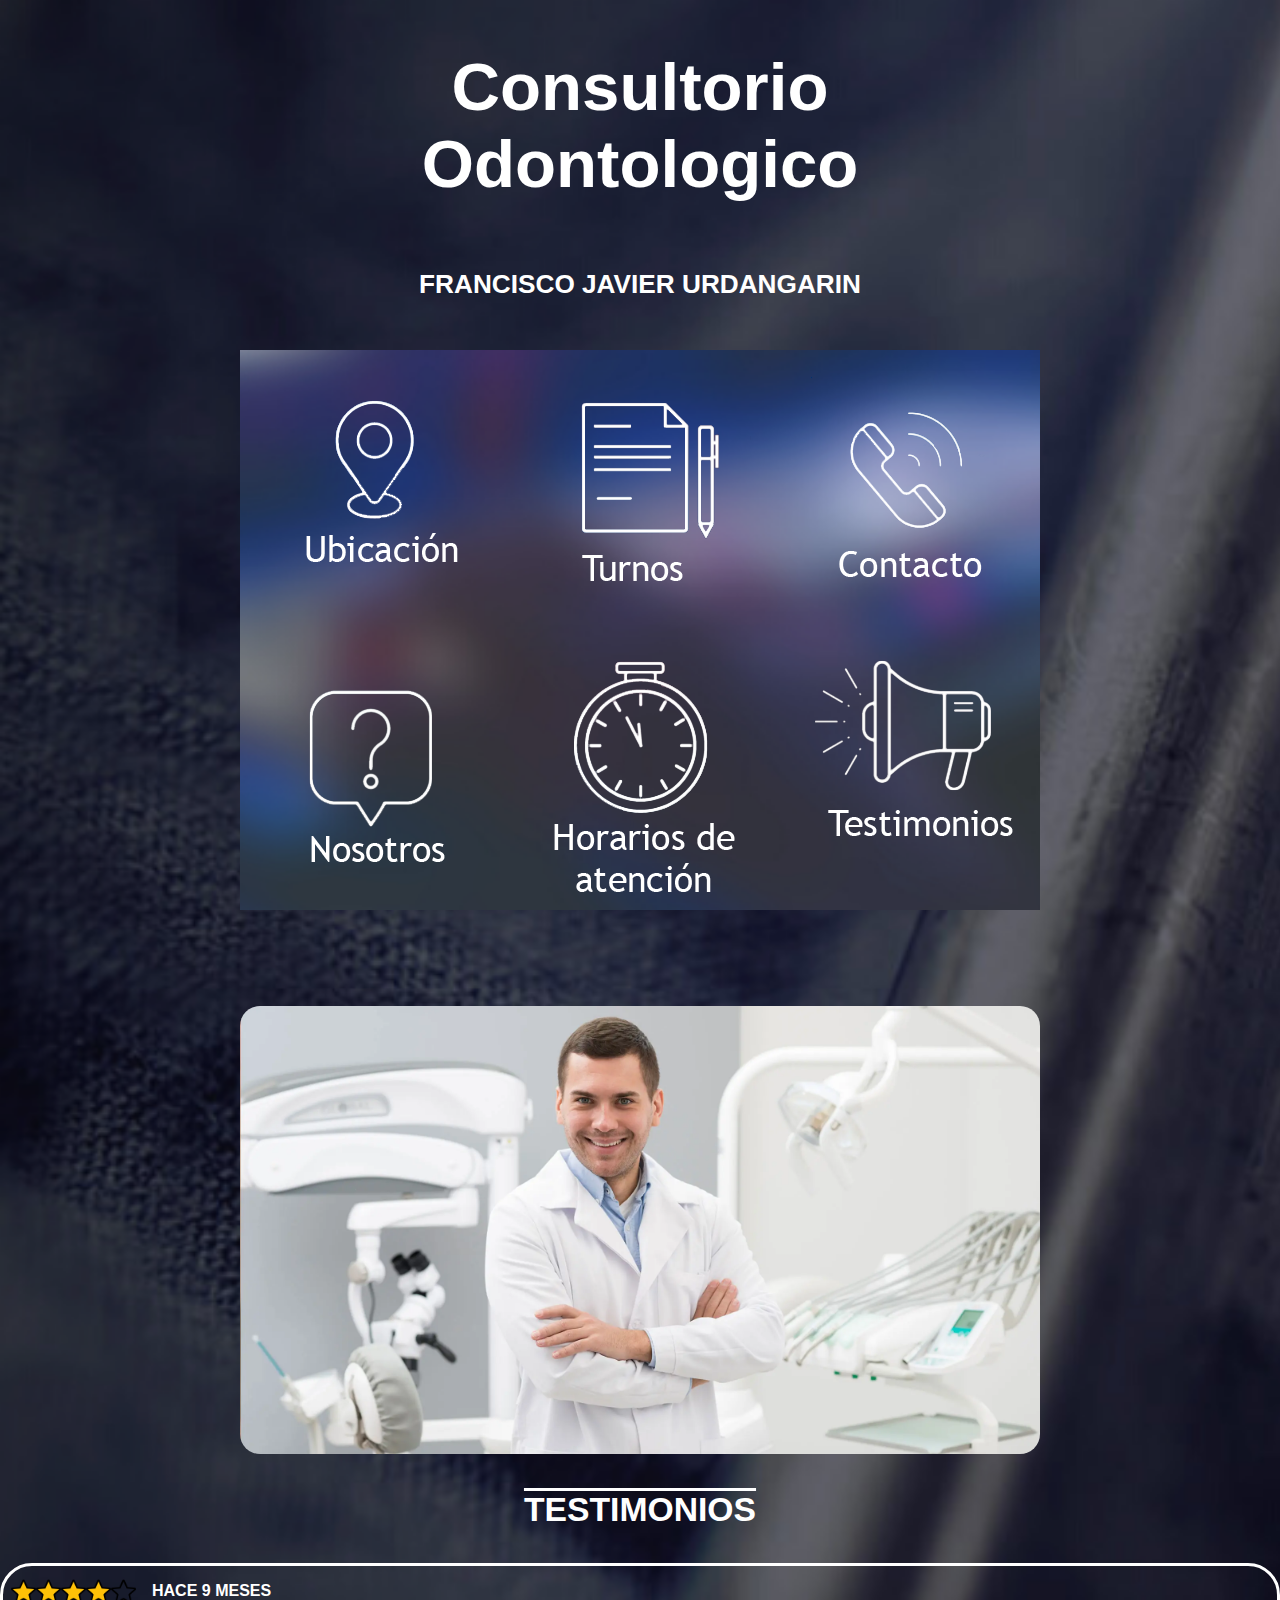
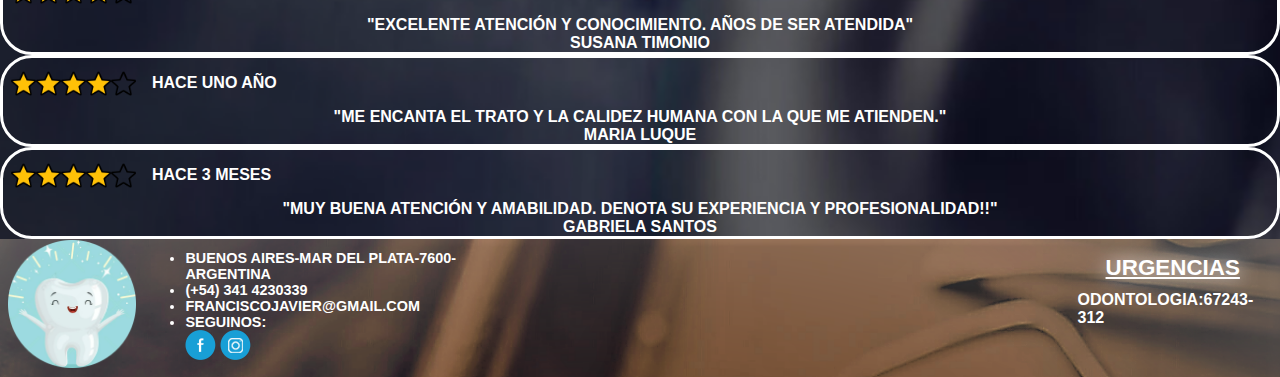
<file: index.html>
<!DOCTYPE html>
<html lang="en">
<head>
    <meta charset="UTF-8">
    <meta http-equiv="X-UA-Compatible" content="IE=edge">
    <meta name="viewport" content="width=device-width, initial-scale=1.0">
    <title>ODONTOLOGIA JAVIER</title>
    <link rel="stylesheet" href="./css/index.css">
    <link rel="shortcut icon" href="./images/diente2.png">
</head>
<body>
    
        <header>
                <div class="titulo">
                    <h2>consultorio odontologico</h2>
                </div>
                <div class="subtitulo">
                    <h3>francisco javier urdangarin</h3>
            </div>

            <button class="btn_nav" id="menu_nav">MENU</button>

            <div class="menu">
                <ul id="opciones" class="opciones">
                    <li><a href="./html/turnos.html">TURNOS</a></li>
                    <li><a href="./html/menu.html">NOSOTROS</a></li>
                    <li><a href="#c1">CONTACTO</a></li>
                    <li><a href="#c1">UBICACION</a></li>
                    
                </ul>
            </div>
                
            <div class="menu_nav">
                
                <div class="ubicacion">
                    <a href="#c1"><img src="./images/ubicacion.png" alt=""></a>
                </div>

                <div class="turnos">
                    <a target="_self" href="./html/turnos.html"><img src="./images/turnos.png" alt=""></a>
                </div>
                
                <div class="contacto">
                    <a href="#c1"><img  src="./images/contacto.png" alt=""></a>
                </div>
                
                <div class="nosotros">
                    <a target="_self" href="./html/menu.html"><img  src="./images/nosotros.png" alt=""></a>
                </div>

                <div class="horariodeatencion">
                    <a href="#c1"><img  src="./images/horariosde.png" alt=""></a>
                </div>

                <div class="testimonios">
                    <a href="#c2"><img  src="./images/testimonios.png" alt=""></a>
                </div>  
                
            </div> 
        </header>
        <div class="contenido">
            <a id="c2"></a>
            <img class="odontologojp" src="./images/odontologo.jpg" alt="img">
            
            <div class="titulo_testimonios">
                <h3>testimonios</h3>
            </div>
            <div class="opinion__container">
                <div class="opinion__containerx2">
                    <img class="opinion__img" src="./images/estrella.png" alt="">
                    <img class="opinion__img" src="./images/estrella.png" alt="">
                    <img class="opinion__img" src="./images/estrella.png" alt="">
                    <img class="opinion__img" src="./images/estrella.png" alt="">
                    <img class="opinion__img" src="./images/estrella_1.png" alt="">
                    <div>
                        <p class="opinion__text">Hace 9 meses</p>
                    </div>
                </div>
                <div>
                    <h4 class="opinion__text2">"Excelente atención y conocimiento. Años de ser atendida"</h4>
                    <h4 class="opinion__text2">Susana Timonio</h4>
                </div>
            </div>
            <div class="opinion__container">
                <div class="opinion__containerx2">
                    <img class="opinion__img" src="./images/estrella.png" alt="">
                    <img class="opinion__img" src="./images/estrella.png" alt="">
                    <img class="opinion__img" src="./images/estrella.png" alt="">
                    <img class="opinion__img" src="./images/estrella.png" alt="">
                    <img class="opinion__img" src="./images/estrella_1.png" alt="">
                    <div>
                        <p class="opinion__text">Hace uno año</p>
                    </div>
                </div>
                <div>
                    <h4 class="opinion__text2">"Me encanta el trato y la calidez humana con la que me atienden."</h4>
                    <h4 class="opinion__text2">Maria Luque</h4>
                </div>
            </div>
            <div class="opinion__container">
                <div class="opinion__containerx2">
                    <img class="opinion__img" src="./images/estrella.png" alt="">
                    <img class="opinion__img" src="./images/estrella.png" alt="">
                    <img class="opinion__img" src="./images/estrella.png" alt="">
                    <img class="opinion__img" src="./images/estrella.png" alt="">
                    <img class="opinion__img" src="./images/estrella_1.png" alt="">
                    <div>
                        <p class="opinion__text">Hace 3 meses</p>
                    </div>
                </div>
                <div>
                    <h4 class="opinion__text2">"Muy buena atención y amabilidad. Denota su experiencia y profesionalidad!!"</h4>
                    <h4 class="opinion__text2">Gabriela Santos</h4>
                </div>
            </div>  
        </div>

        <footer>
                <img class="imgpie" src="./images/diente2.png" alt="img">
                <ul class="lista_informacion">
                    <li>Buenos Aires-Mar Del Plata-7600-Argentina</li>
                    <li>(+54) 341 4230339</li>
                    <li>franciscojavier@gmail.com</li>
                    <li>Seguinos:</li>
                    <li class="imagenes_lista"><a target="_blank" href="https://www.facebook.com/"><img class="redsocial" src="./images/fb.png" alt="img"></a>
                                             <a target="_blank" href="https://www.instagram.com/"><img class="redsocial" src="./images/ig.png" alt="img"></a></li>
                </ul>
                <iframe class="maps" src="https://www.google.com/maps/embed?pb=!1m18!1m12!1m3!1d3143.804870394292!2d-57.55234328485232!3d-38.00501165278354!2m3!1f0!2f0!3f0!3m2!1i1024!2i768!4f13.1!3m3!1m2!1s0x9584dc1c2bf9d2dd%3A0x2f507eee1ba6ba80!2sSantiago%20del%20Estero%202329%2C%20B7600DXW%20Mar%20del%20Plata%2C%20Provincia%20de%20Buenos%20Aires!5e0!3m2!1ses!2sar!4v1652292472258!5m2!1ses!2sar" width="400" height="200" style="border:0;" allowfullscreen="" loading="lazy" referrerpolicy="no-referrer-when-downgrade"></iframe>
                <ul class="lista_urgencias">
                    <li class="urgencias">urgencias</li>
                    <li>Odontologia:67243-312</li>
                </ul>
                <a id="c1"></a>
        </footer>
        <script src="./js/menu_nav.js"></script>
</body>
</html>
</file>
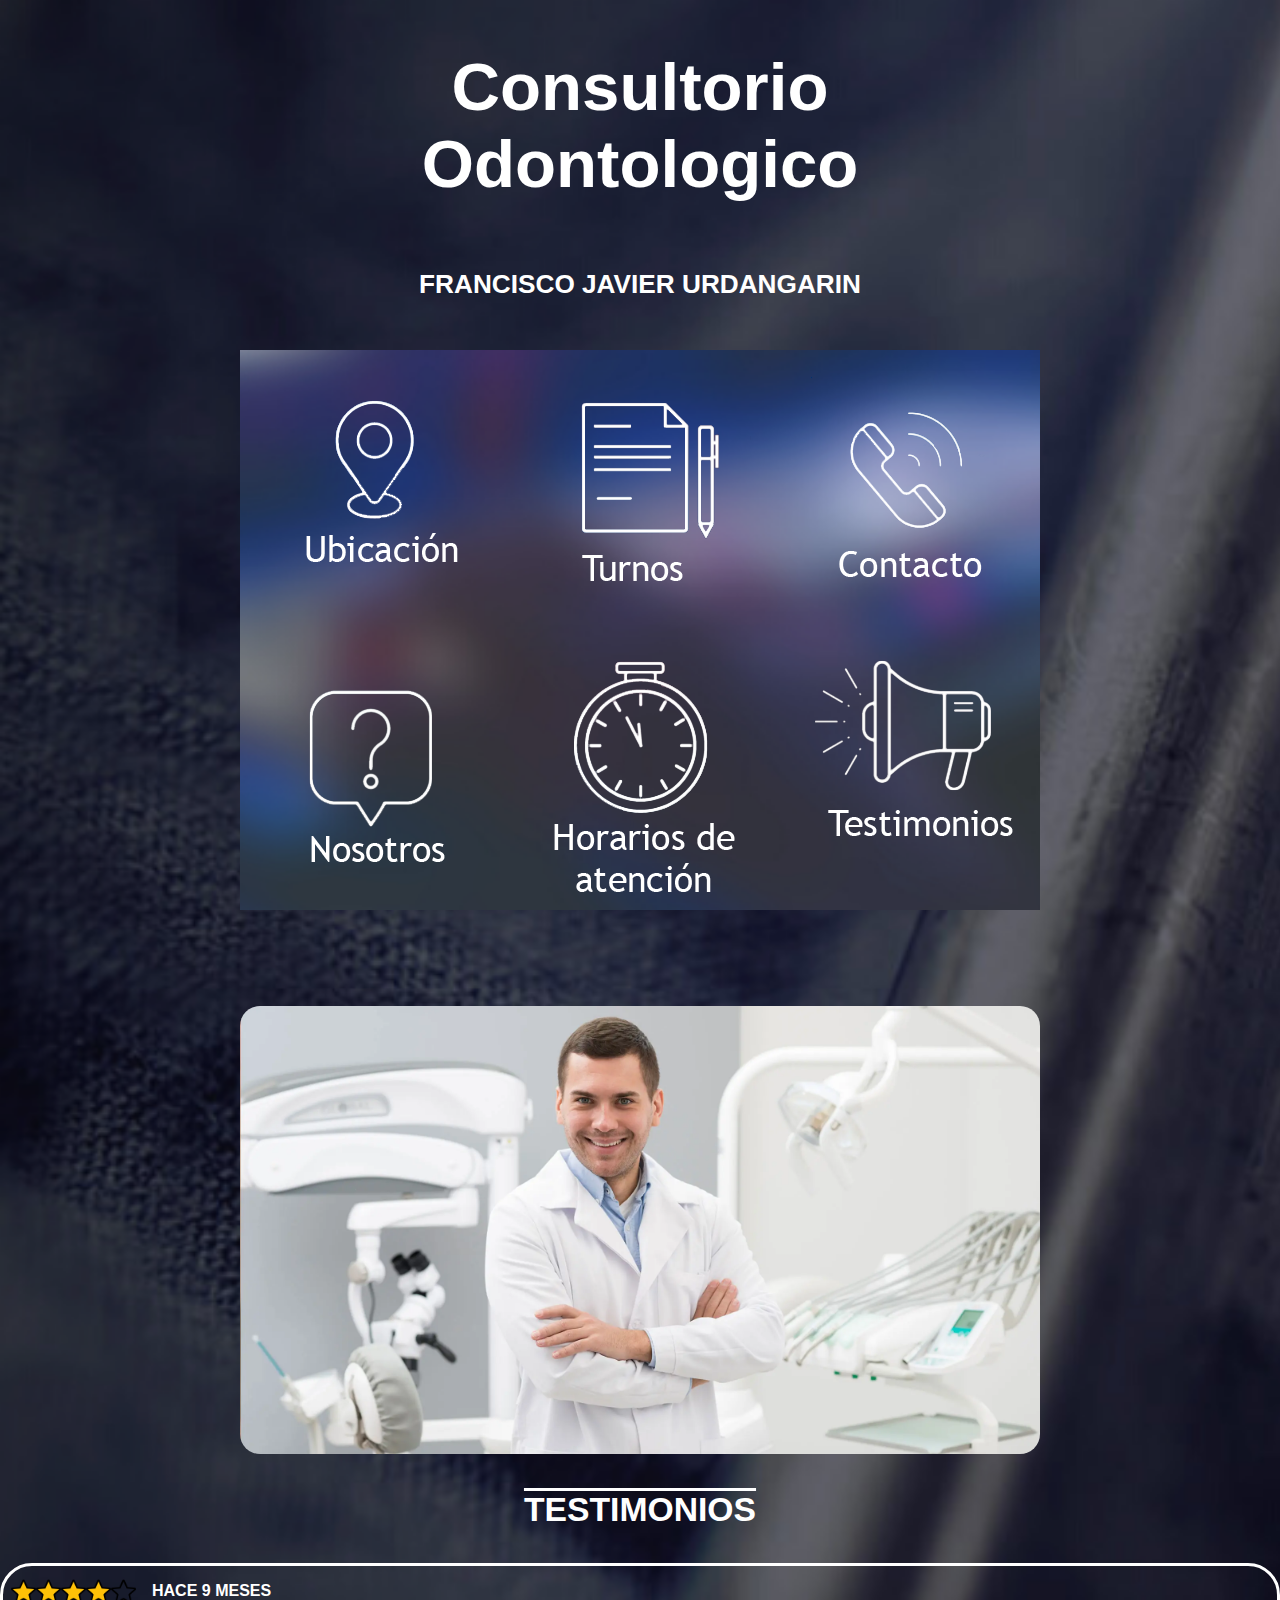
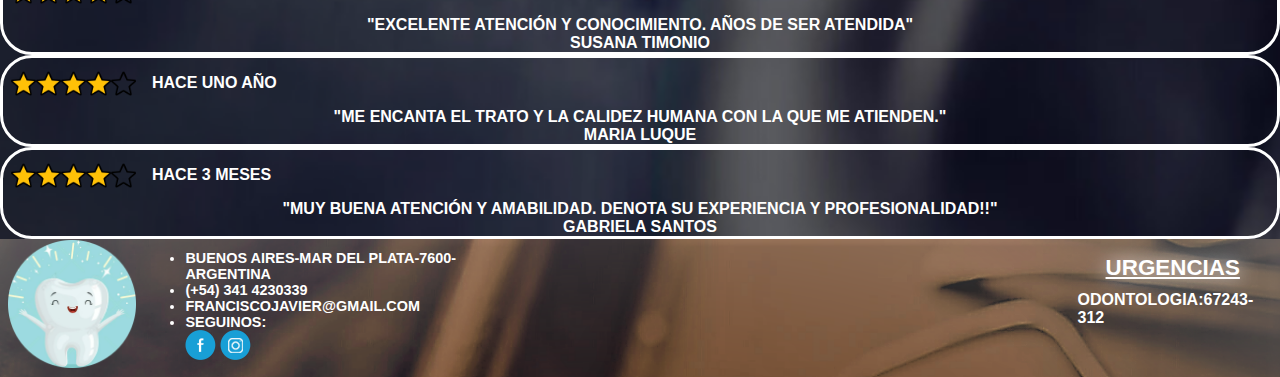
<file: html/index.html>
<!DOCTYPE html>
<html lang="en">
<head>
    <meta charset="UTF-8">
    <meta http-equiv="X-UA-Compatible" content="IE=edge">
    <meta name="viewport" content="width=device-width, initial-scale=1.0">
    <title>ODONTOLOGIA JAVIER</title>
    <link rel="stylesheet" href="../css/index.css">
    <link rel="shortcut icon" href="../images/diente2.png">
</head>
<body>
    
        <header>
                <div class="titulo">
                    <h2>consultorio odontologico</h2>
                </div>
                <div class="subtitulo">
                    <h3>francisco javier urdangarin</h3>
            </div>

            <button class="btn_nav" id="menu_nav">MENU</button>

            <div class="menu">
                <ul id="opciones" class="opciones">
                    <li><a href="../html/turnos.html">TURNOS</a></li>
                    <li><a href="../html/menu.html">NOSOTROS</a></li>
                    <li><a href="#c1">CONTACTO</a></li>
                    <li><a href="#c1">UBICACION</a></li>
                    
                </ul>
            </div>
                
            <div class="menu_nav">
                
                <div class="ubicacion">
                    <a href="#c1"><img src="../images/ubicacion.png" alt=""></a>
                </div>

                <div class="turnos">
                     <a target="_self" href="../html/turnos.html"><img src="../images/turnos.png" alt=""></a>
                </div>
                
                <div class="contacto">
                    <a href="#c1"><img  src="../images/contacto.png" alt=""></a>
                </div>
                
                <div class="nosotros">
                    <a target="_self" href="../html/menu.html"><img  src="../images/nosotros.png" alt=""></a>
                </div>

                <div class="horariodeatencion">
                    <a href="#c1"><img  src="../images/horariosde.png" alt=""></a>
                </div>

                <div class="testimonios">
                    <a href="#c2"><img  src="../images/testimonios.png" alt=""></a>
                </div>  
                
            </div> 
        </header>
        <div class="contenido">
            <a id="c2"></a>
            <img class="odontologojp" src="../images/odontologo.jpg" alt="img">
            
            <div class="titulo_testimonios">
                <h3>testimonios</h3>
            </div>
            <div class="opinion__container">
                <div class="opinion__containerx2">
                    <img class="opinion__img" src="../images/estrella.png" alt="">
                    <img class="opinion__img" src="../images/estrella.png" alt="">
                    <img class="opinion__img" src="../images/estrella.png" alt="">
                    <img class="opinion__img" src="../images/estrella.png" alt="">
                    <img class="opinion__img" src="../images/estrella_1.png" alt="">
                    <div>
                        <p class="opinion__text">Hace 9 meses</p>
                    </div>
                </div>
                <div>
                    <h4 class="opinion__text2">"Excelente atención y conocimiento. Años de ser atendida"</h4>
                    <h4 class="opinion__text2">Susana Timonio</h4>
                </div>
            </div>
            <div class="opinion__container">
                <div class="opinion__containerx2">
                    <img class="opinion__img" src="../images/estrella.png" alt="">
                    <img class="opinion__img" src="../images/estrella.png" alt="">
                    <img class="opinion__img" src="../images/estrella.png" alt="">
                    <img class="opinion__img" src="../images/estrella.png" alt="">
                    <img class="opinion__img" src="../images/estrella_1.png" alt="">
                    <div>
                        <p class="opinion__text">Hace uno año</p>
                    </div>
                </div>
                <div>
                    <h4 class="opinion__text2">"Me encanta el trato y la calidez humana con la que me atienden."</h4>
                    <h4 class="opinion__text2">Maria Luque</h4>
                </div>
            </div>
            <div class="opinion__container">
                <div class="opinion__containerx2">
                    <img class="opinion__img" src="../images/estrella.png" alt="">
                    <img class="opinion__img" src="../images/estrella.png" alt="">
                    <img class="opinion__img" src="../images/estrella.png" alt="">
                    <img class="opinion__img" src="../images/estrella.png" alt="">
                    <img class="opinion__img" src="../images/estrella_1.png" alt="">
                    <div>
                        <p class="opinion__text">Hace 3 meses</p>
                    </div>
                </div>
                <div>
                    <h4 class="opinion__text2">"Muy buena atención y amabilidad. Denota su experiencia y profesionalidad!!"</h4>
                    <h4 class="opinion__text2">Gabriela Santos</h4>
                </div>
            </div>  
        </div>

        <footer>
                <img class="imgpie" src="../images/diente2.png" alt="img">
                <ul class="lista_informacion">
                    <li>Buenos Aires-Mar Del Plata-7600-Argentina</li>
                    <li>(+54) 341 4230339</li>
                    <li>franciscojavier@gmail.com</li>
                    <li>Seguinos:</li>
                    <li class="imagenes_lista"><a target="_blank" href="https://www.facebook.com/"><img class="redsocial" src="../images/fb.png" alt="img"></a>
                                             <a target="_blank" href="https://www.instagram.com/"><img class="redsocial" src="../images/ig.png" alt="img"></a></li>
                </ul>
                <iframe class="maps" src="https://www.google.com/maps/embed?pb=!1m18!1m12!1m3!1d3143.804870394292!2d-57.55234328485232!3d-38.00501165278354!2m3!1f0!2f0!3f0!3m2!1i1024!2i768!4f13.1!3m3!1m2!1s0x9584dc1c2bf9d2dd%3A0x2f507eee1ba6ba80!2sSantiago%20del%20Estero%202329%2C%20B7600DXW%20Mar%20del%20Plata%2C%20Provincia%20de%20Buenos%20Aires!5e0!3m2!1ses!2sar!4v1652292472258!5m2!1ses!2sar" width="400" height="200" style="border:0;" allowfullscreen="" loading="lazy" referrerpolicy="no-referrer-when-downgrade"></iframe>
                <ul class="lista_urgencias">
                    <li class="urgencias">urgencias</li>
                    <li>Odontologia:67243-312</li>
                    <li class="dire">Santiago del Estero 2350</li>
                </ul>
                <a id="c1"></a>
        </footer>
        <script src="../js/menu_nav.js"></script>
</body>
</html>
</file>
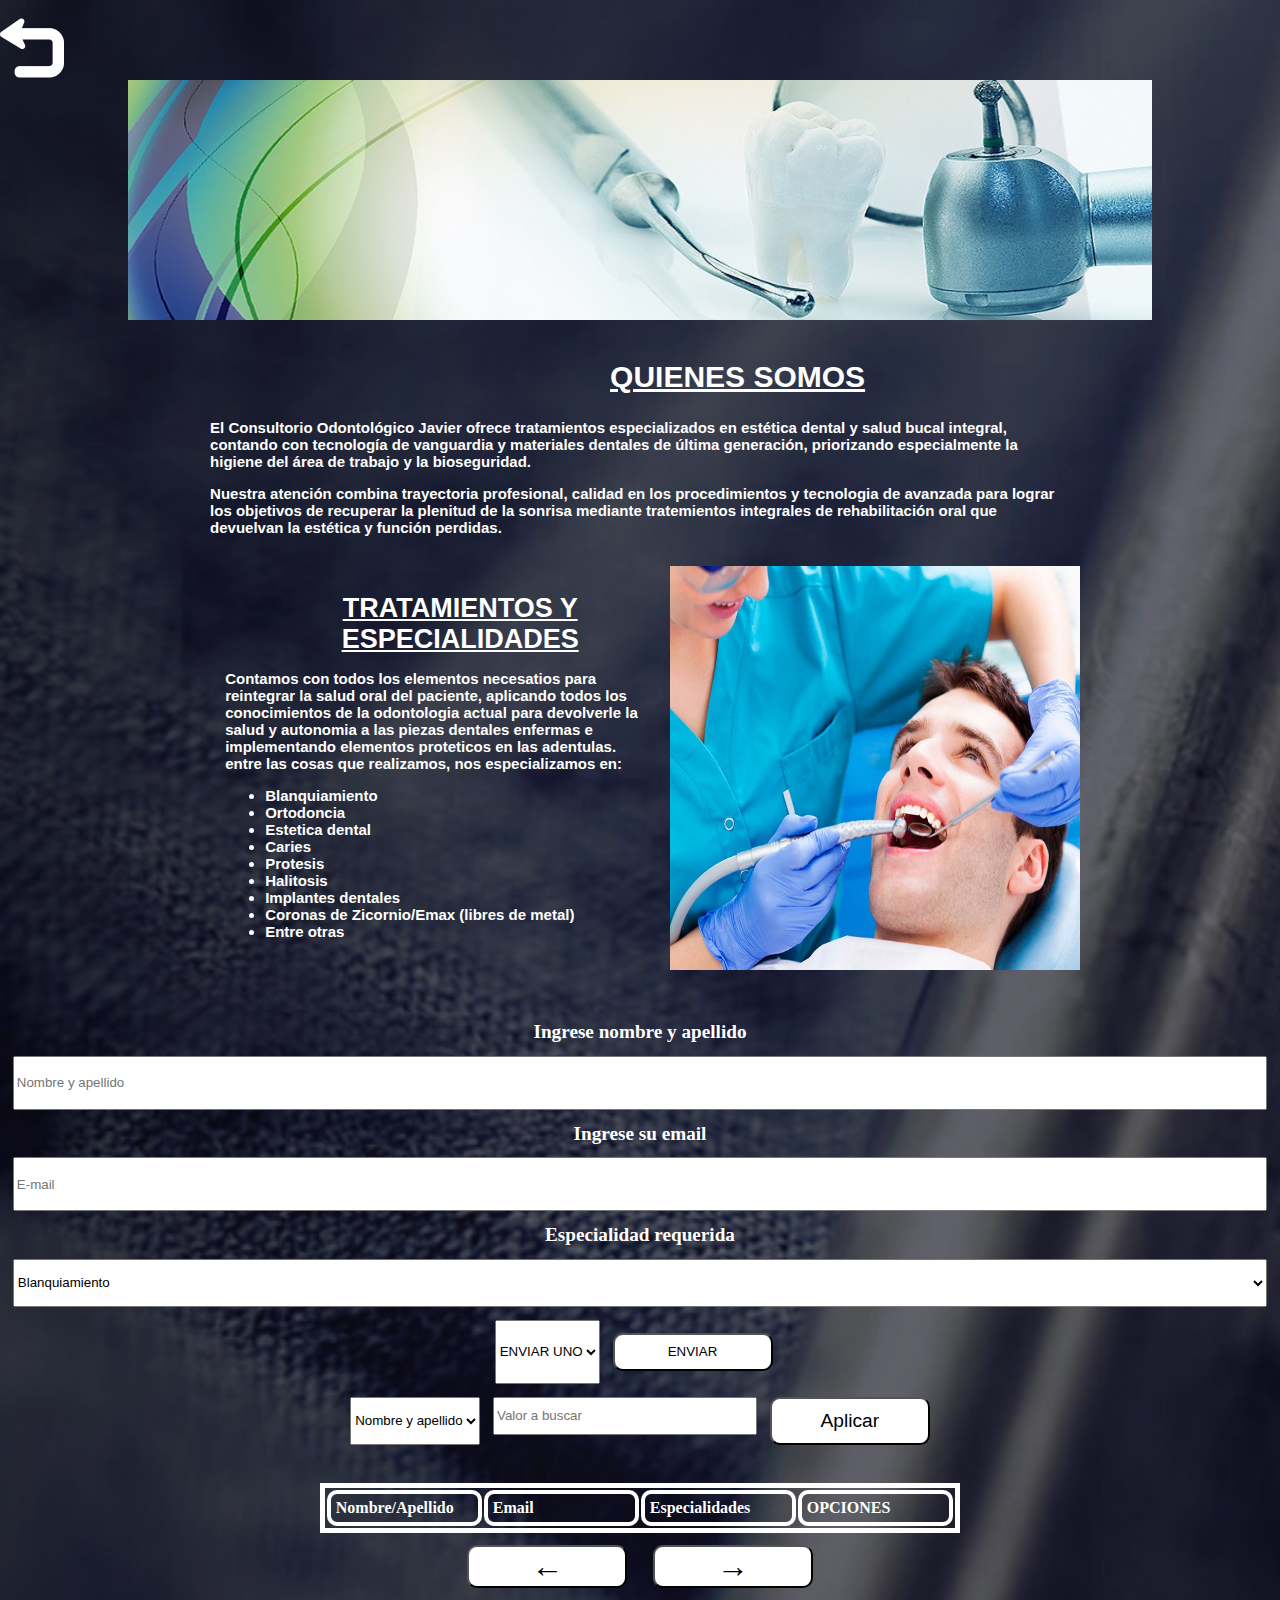
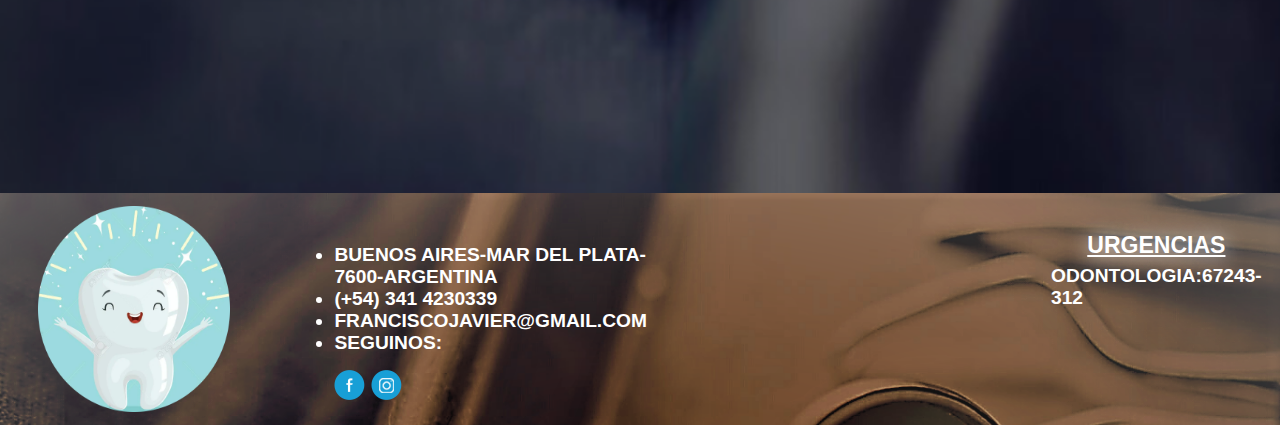
<file: html/menu.html>
<!DOCTYPE html>
<html lang="en">
<head>
    <meta charset="UTF-8">
    <meta http-equiv="X-UA-Compatible" content="IE=edge">
    <meta name="viewport" content="width=device-width, initial-scale=1.0">
    <title>MENU</title>
    <link rel="stylesheet" href="../css/menu.css">
    <link rel="shortcut icon" href="../images/diente2.png">
</head>
<body>
    <header>    
         <a class="flecha1" href="../index.html" target="_self"><img class="flecha" src="../images/flecha.png" alt="img"></a>
        <img class="imagen_encabezado" src="../images/odonjavier.jpeg" alt="Odontologia">
    </header>
    <div class="contenido">
        <div class="quienes_somos">
            <h2 class="titulo_quienes_somos">Quienes Somos</h2>
            <p>El Consultorio Odontológico Javier ofrece tratamientos especializados en estética dental y salud bucal integral, contando con tecnología de vanguardia y materiales dentales de última generación, priorizando especialmente la higiene del área de trabajo y la bioseguridad.</p>
            <p>Nuestra atención combina trayectoria profesional, calidad en los procedimientos y tecnologia de avanzada para lograr los objetivos de recuperar la plenitud de la sonrisa mediante tratemientos integrales de rehabilitación oral que devuelvan la estética y función perdidas.</p>
        </div>
        <div class="tratamientos_y_especialidades">
            <h3 class="titulo_tratamientos_y_especialidades">Tratamientos y Especialidades</h3>
            <p class="p_titulo_tratamientos">Contamos con todos los elementos necesatios para reintegrar la salud oral del paciente, aplicando todos los conocimientos de la odontologia actual para devolverle la salud y autonomia a las piezas dentales enfermas e implementando elementos proteticos en las adentulas. entre las cosas que realizamos, nos especializamos en:</p>
            <ul>
                <li>Blanquiamiento</li>
                <li>Ortodoncia</li>
                <li>Estetica dental</li>
                <li>Caries</li>
                <li>Protesis</li>
                <li>Halitosis</li>
                <li>Implantes dentales</li>
                <li>Coronas de Zicornio/Emax (libres de metal)</li>
                <li>Entre otras</li>
            </ul>
        </div>
        <img class="imagen_cliente" src="../images/bocaabierta.jpeg" alt="odontologia1">
    </div>
    <div class="formulario-completo">
        <form class="formulario" id="form-valores">
    
            <label>Ingrese nombre y apellido</label><input type="text" class="inputs" name="nombre-apellido" placeholder="Nombre y apellido" id="nombre-apellido"  required>
            <label> Ingrese su email</label><input type="email" class="inputs" name="email" placeholder="E-mail" id="email" required>
            <label>Especialidad requerida</label><select id="especialidades" class="inputs" required>
                <option>Blanquiamiento</option>
                <option>Ortodoncia</option>
                <option>Estetica dental</option>
                <option>Caries</option>
                <option>Protesis</option>
                <option>Halitosis</option>
                <option>Implantes dentales</option>
                <option>Coronas de Zicornio/Emax (libres de metal)</option>
              </select>

            <div class="botonera">
                <select name="" id="enviarForm">
                    <option value="ENVIAR">ENVIAR UNO</option>
                    <option value="ENVIAR X3">ENVIAR X3</option>
                </select>
                <button>ENVIAR</button>
              <!--  <button id="vaciar">VACIAR</button> -->
            </div>
        </form>

    </div>

   
    <div id="modal_container" class="modal-container">
        <div class="modal">
            <forms class="formulario">
                <label>Ingrese nombre y apellido</label><input type="text" class="inputs" name="nombre-apellido" placeholder="Nombre y apellido" id="nombre-apellido-edit" required>
                <label> Ingrese su email</label><input type="email" class="inputs" name="email" placeholder="E-mail" id="email-edit" required>
                <label>Especialidad requerida</label>
                <select  class="inputs selectmodal" id="especialidades-edit" required>
                    <option>Blanquiamiento</option>
                    <option>Ortodoncia</option>
                    <option>Estetica dental</option>
                    <option>Caries</option>
                    <option>Protesis</option>
                    <option>Halitosis</option>
                    <option>Implantes dentales</option>
                    <option>Coronas de Zicornio/Emax (libres de metal)</option>
                </select>
                <div class="botonera">
                    <button  type ="submit" id="close">ENVIAR</button>
                </div>
            </forms>    
        </div>
    </div>
    <div class="buscador">
        <select  class="inputs" id="opciones">
            <option value="Nombre_apellido">Nombre y apellido</option>
            <option value="email">E-mail</option>
            <option value="especialidad">Especialidades</option>
        </select>
        <input type="text" id="buscador" placeholder="Valor a buscar"> 
        <button id="btn-filtrar">Aplicar</button>
    </div>
        <table>
            <thead>
                <tr>
                    <th>Nombre/Apellido</th>
                    <th>Email</th>
                    <th>Especialidades</th>
                    <th>OPCIONES</th>
                </tr>
            </thead>
            <tbody id="mostrar">
            </tbody>
        </table>
        <div class="paginacion">
            <button id="previous">←</button><p></p><button id="next">→</button>
        </div>
        


        <footer>
            <img class="imgpie" src="../images/diente2.png" alt="img">
            <ul class="lista_informacion">
                <li>Buenos Aires-Mar Del Plata-7600-Argentina</li>
                <li>(+54) 341 4230339</li>
                <li>franciscojavier@gmail.com</li>
                <li>Seguinos:</li>
                <li class="imagenes_lista"><a target="_blank" href="https://www.facebook.com/"><img class="redsocial" src="../images/fb.png" alt="img"></a>
                                         <a target="_blank" href="https://www.instagram.com/"><img class="redsocial" src="../images/ig.png" alt="img"></a></li>
            </ul>
            <iframe class="maps" src="https://www.google.com/maps/embed?pb=!1m18!1m12!1m3!1d3143.804870394292!2d-57.55234328485232!3d-38.00501165278354!2m3!1f0!2f0!3f0!3m2!1i1024!2i768!4f13.1!3m3!1m2!1s0x9584dc1c2bf9d2dd%3A0x2f507eee1ba6ba80!2sSantiago%20del%20Estero%202329%2C%20B7600DXW%20Mar%20del%20Plata%2C%20Provincia%20de%20Buenos%20Aires!5e0!3m2!1ses!2sar!4v1652292472258!5m2!1ses!2sar" width="400" height="200" style="border:0;" allowfullscreen="" loading="lazy" referrerpolicy="no-referrer-when-downgrade"></iframe>
            <ul class="lista_urgencias">
                <li class="urgencias">urgencias</li>
                <li>Odontologia:67243-312</li>
            </ul>
            <a id="c1"></a>
        </footer>

    <script src="../js/formulario.js"></script>
</body>
</html>
</file>
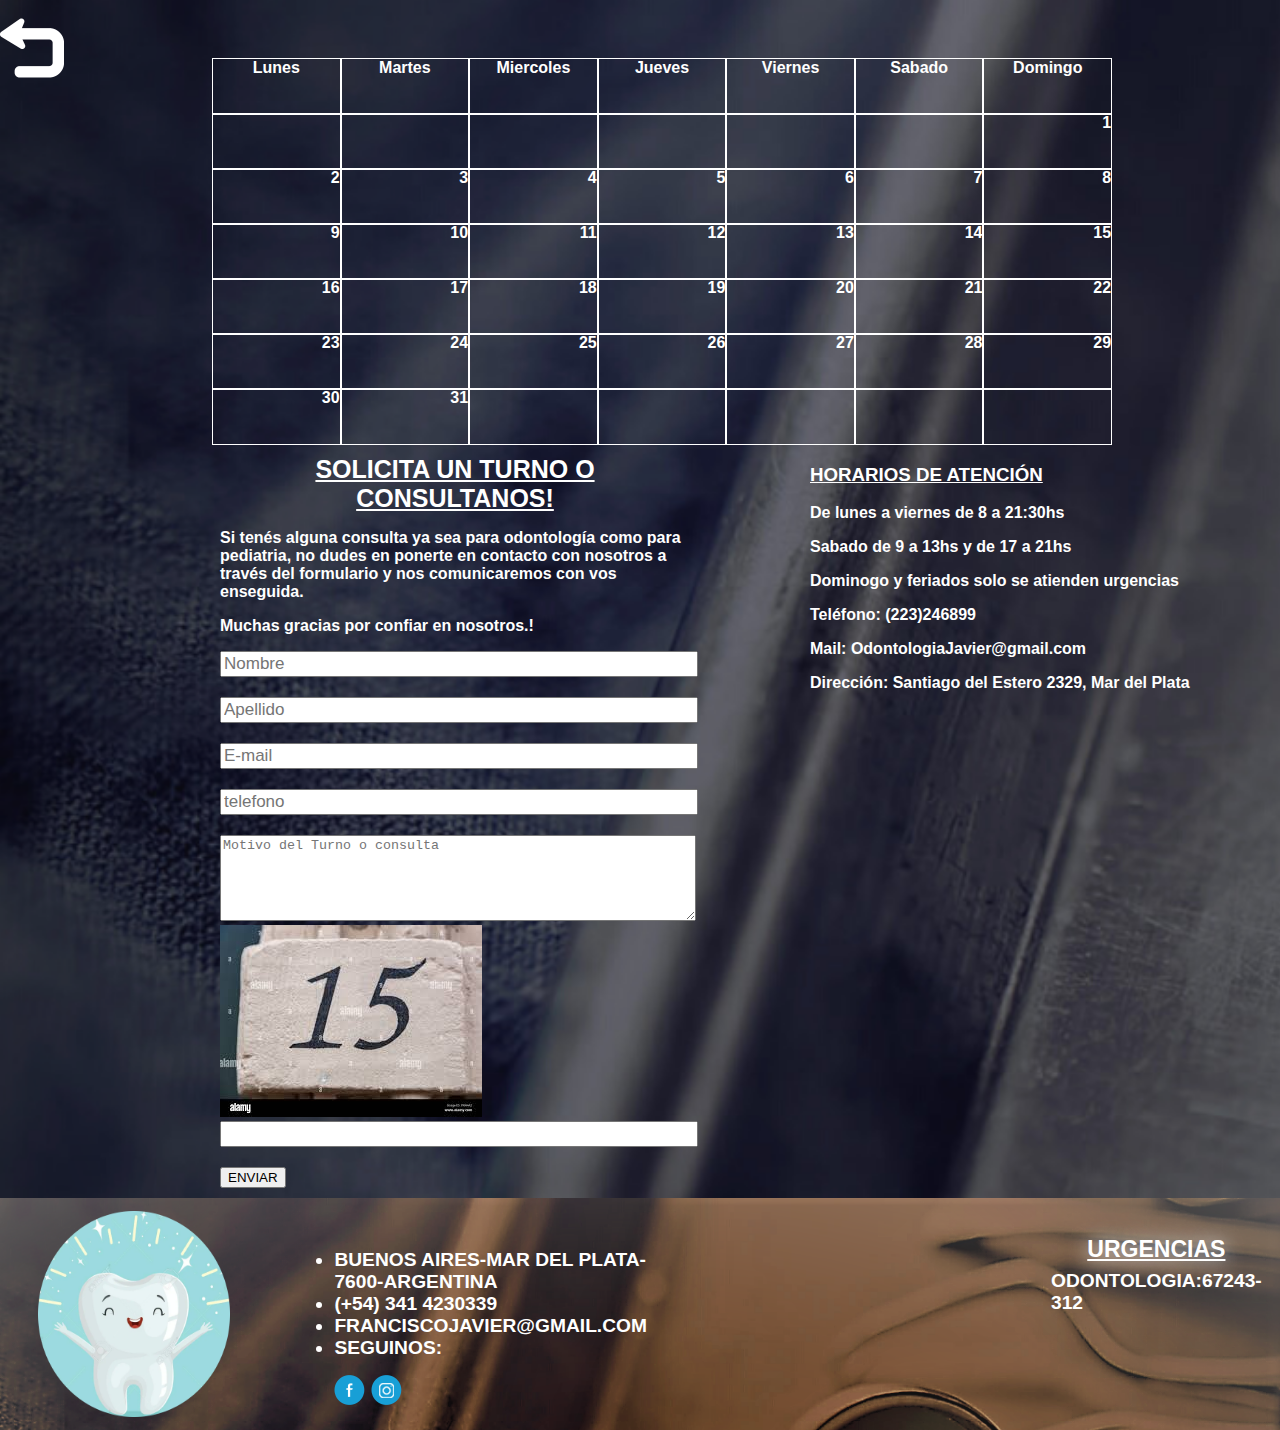
<file: html/turnos.html>
<!DOCTYPE html>
<html lang="en">
<head>
    <meta charset="UTF-8">
    <meta http-equiv="X-UA-Compatible" content="IE=edge">
    <meta name="viewport" content="width=device-width, initial-scale=1.0">
    <title>TURNOS</title>
    <link rel="stylesheet" href="../css/turnos.css">
    <link rel="shortcut icon" href="../images/diente2.png">
</head>
<body>
    <header>
        <a class="flecha1" href="../index.html"><img class="flecha" src="../images/flecha.png" alt="img"></a>
    </header>
    <div class="contain">
        <table class="table">
             <tr class="menu">
                    <th>Lunes</th>
                    <th>Martes</th>
                    <th>Miercoles</th>
                    <th>Jueves</th>
                    <th>Viernes</th>
                    <th>Sabado</th>
                    <th>Domingo</th>
            </tr> 
            <tr class="menu">
                <td></td>
                <td></td>
                <td></td>
                <td></td>
                <td></td>
                <td></td>
                <td>1</td>
            </tr>  
            <tr class="menu1">
                <td>2</td>
                <td>3</td>
                <td>4</td>
                <td>5</td>
                <td>6</td>
                <td>7</td>
                <td>8</td>
            </tr> 
            <tr class="menu1">
                <td>9</td>
                <td>10</td>
                <td>11</td>
                <td>12</td>
                <td>13</td>
                <td>14</td>
                <td>15</td>
            </tr>
            <tr class="menu1">
                <td>16</td>
                <td>17</td>
                <td>18</td>
                <td>19</td>
                <td>20</td>
                <td>21</td>
                <td>22</td>
            </tr>
            <tr class="menu1">
                <td>23</td>
                <td>24</td>
                <td>25</td>
                <td>26</td>
                <td>27</td>
                <td>28</td>
                <td>29</td>
            </tr>
            <tr class="menu1">
                <td>30</td>
                <td>31</td>
                <td></td>
                <td></td>
                <td></td>
                <td></td>
                <td></td>
            </tr>   
        </table>
    </div> 
    <div class="contacto2">
        <form class="form">
            <h2> SOLICITA UN TURNO O CONSULTANOS! </h2>
            <p class="textcont">Si tenés alguna consulta ya sea para odontología como para pediatria, no dudes en ponerte en contacto con nosotros a través del formulario y nos comunicaremos con vos enseguida.</p>
            <p class="textcont">Muchas gracias por confiar en nosotros.!</p>
            <input type="text" name="nombre" placeholder="Nombre">
            <input type="text" name="apellido" placeholder="Apellido">
            <input type="text" name="e-mail" placeholder="E-mail">
            <input type="text" name="telefono" placeholder="telefono">
            <textarea name="mensaje" placeholder="Motivo del Turno o consulta"></textarea>
            <img src="../images/captcha/1.jpg" alt="error" class="captcha">
            <input type="text" class="imp-captcha">
            <button type="submit" id="boton">ENVIAR</button>
        </form>

        <div class="info">
            <h3>HORARIOS DE ATENCIÓN</h3>
            <p> De lunes a viernes de 8 a 21:30hs</p>
            <p>Sabado de 9 a 13hs y de 17 a 21hs</p>
            <p>Dominogo y feriados solo se atienden urgencias</p>
            <p>Teléfono: (223)246899</p>
            <p>Mail: OdontologiaJavier@gmail.com</p>
            <p>Dirección: Santiago del Estero 2329, Mar del Plata</p>
        </div>
    </div> 
    <div class="alerta"></div>
    <div class="alerta1"></div>
    
    <footer>
        <img class="imgpie" src="../images/diente2.png" alt="img">
        <ul class="lista_informacion">
            <li>Buenos Aires-Mar Del Plata-7600-Argentina</li>
            <li>(+54) 341 4230339</li>
            <li>franciscojavier@gmail.com</li>
            <li>Seguinos:</li>
            <li class="imagenes_lista"><a target="_blank" href="https://www.facebook.com/"><img class="redsocial" src="../images/fb.png" alt="img"></a>
                                     <a target="_blank" href="https://www.instagram.com/"><img class="redsocial" src="../images/ig.png" alt="img"></a></li>
        </ul>
        <iframe class="maps" src="https://www.google.com/maps/embed?pb=!1m18!1m12!1m3!1d3143.804870394292!2d-57.55234328485232!3d-38.00501165278354!2m3!1f0!2f0!3f0!3m2!1i1024!2i768!4f13.1!3m3!1m2!1s0x9584dc1c2bf9d2dd%3A0x2f507eee1ba6ba80!2sSantiago%20del%20Estero%202329%2C%20B7600DXW%20Mar%20del%20Plata%2C%20Provincia%20de%20Buenos%20Aires!5e0!3m2!1ses!2sar!4v1652292472258!5m2!1ses!2sar" width="400" height="200" style="border:0;" allowfullscreen="" loading="lazy" referrerpolicy="no-referrer-when-downgrade"></iframe>
        <ul class="lista_urgencias">
            <li class="urgencias">urgencias</li>
            <li>Odontologia:67243-312</li>
        </ul>
        <a id="c1"></a>
    </footer>

        <script src="../js/captcha.js"></script>
</body>
</html>
</file>
<file: css/index.css>
header{
    height: auto;
    width: 100%;
    display: grid;
    grid-template-columns: auto;
    text-align: center;   
    justify-content: center;
}

.titulo{
    color: white;
    font-size: 280%;
    width: 50rem;
    text-transform: capitalize;
    font-family: 'Trebuchet MS', 'Lucida Sans Unicode', 'Lucida Grande', 'Lucida Sans', Arial, sans-serif;
    font-weight: bold;      
    margin-top: -1%;
    margin-bottom: -5%;
}

.subtitulo{
    color: white;
    font-size: 140%;
    width: 50rem;
    text-transform: uppercase;
    font-family: 'Trebuchet MS', 'Lucida Sans Unicode', 'Lucida Grande', 'Lucida Sans', Arial, sans-serif;
    font-weight: bold;      
    margin-top: 25px;
    margin-bottom: 0%;
}
.btn_nav,.menu{
    display: none;
}
.menu_nav{
    width: 50rem;
    height: 35rem;
    margin: 0%;
    margin-top: 3%;
    display: grid;
    grid-template-columns: 33.3% 33.3% 33.3%;
    grid-template-rows: 50% 50% ;
    margin-bottom: 2%;
    background-image: url("../images/fondito.png");
    background-size: cover;
    background-repeat: no-repeat;
}
.ubicacion,.turnos,.contacto,.nosotros,.horariodeatencion,.testimonios{
    margin: auto;
    
}

.ubicacion:hover,.turnos:hover,.contacto:hover,.nosotros:hover,.horariodeatencion:hover,.testimonios:hover{
    box-shadow: 0px 0px 10px white;
    border: 2px white;
    border-style: solid;
    border-radius: 10px;
}

.contenido{
    justify-content: center;
    text-align: center;
    margin-top: 5rem;
    
}
.odontologojp {
    width: 50rem;
    margin: auto;
    border-radius: 20px;
}
.titulo_testimonios {
    text-transform: uppercase;
    text-decoration: overline;
    color: white;
    font-family: 'Trebuchet MS', 'Lucida Sans Unicode', 'Lucida Grande', 'Lucida Sans', Arial, sans-serif;
    font-weight: bold; 
    font-size: 180%;
}

.testimonios{
    display:flex;
    gap: 2rem;
    justify-content: center;
    margin-bottom:2rem;
}

.opinion__container{
    display: flex;
    flex-direction: column;

    border-radius:2rem;
    border: 0.2rem white solid ;    
}
.opinion__containerx2{
    display: flex;
    align-items: center;
    padding-left: 0.5rem;   
}

.opinion__text{
    color: white;
    text-transform: uppercase;
    margin-left: 1rem;
    font-family: 'Trebuchet MS', 'Lucida Sans Unicode', 'Lucida Grande', 'Lucida Sans', Arial, sans-serif;
    font-weight: bold;   
}

.opinion__img{
    width: 25px;
    height: 25px;
}

.opinion__text2{
    margin: auto;
    color: white;
    text-transform: uppercase;
    font-family: 'Trebuchet MS', 'Lucida Sans Unicode', 'Lucida Grande', 'Lucida Sans', Arial, sans-serif;
    font-weight: bold;   
}

footer{
    display: grid;
    grid-template-columns: auto auto auto auto;
    width: 100rem;
    color: white;
    text-transform: uppercase;
    font-family: 'Trebuchet MS', 'Lucida Sans Unicode', 'Lucida Grande', 'Lucida Sans', Arial, sans-serif;
    font-weight: bold;   
}
.lista_urgencias{
    width: auto;
    list-style: none;
    margin-right: 5%;

}
li.dire{
    display: none;
}

.urgencias{
    margin-bottom: 5%;
    font-size: 140%;
    text-align: center;
    text-decoration: underline;
    text-shadow: 0px 0px 20px;
    color: white;
    animation: pulse 2s infinite;
    border-radius: 10px;
}
.urgencias:hover{
    box-shadow: 0px 0px 8px;
    border: 5px red solid;
    
}
@keyframes pulse{
    0%{
        background-color: transparent;
    }
    100%{
        background-color: red;
    }
}
.imgpie{
    margin-left: 6%;
    width: 8rem;
    margin-top: 1%;
    
}

.lista_informacion{
    display: grid;
    font-size: 90%;
    margin-top: 3%;
    margin-left: 5%;
}
.imagenes_lista{
    list-style: none;
}

.redsocial:hover{
    box-shadow: 0px 0px 10px white;
    border: 3px solid white;
    border-radius: 10px;
}
.maps{
    margin-top: 1%;
    height: 8rem;
    width: 35rem;
}

body{
    margin: 0%;
    background-image: url(../images/fondoiari.png);
    background-size: cover;
}
body footer{
    width: 100%;
    height: 100%;
    background-image: url(../images/fondoiari-3.png);
    background-size: cover; 
}

@media screen and (max-width: 830px){
    .menu_nav{
        display: none;
    }
    .titulo{
        font-size: 120%; 
    }
    .subtitulo{
        font-size: 80%;
    }
    .contenido{
        margin-top: 3rem;
    }
    .odontologojp {
        width: 25rem;
    }
    .titulo_testimonios {
        font-size: 120%;
    }
    .comentarios_personas{
        grid-template-columns:  16.6rem ;
        grid-template-rows: auto auto auto ;
    }
    .comentarios_personas img{
        width: 11.6rem;
        height: 6rem;
        margin: auto;
    }
    li.dire{
        display:flex;
        font-size: 80%;
        margin-bottom: 2%;
    }

    .lista_urgencias{
        width: 50%; 
        padding-left: 3%;
    }
    .urgencias{
        font-size: 100%;
    }
    .lista_informacion{
        font-size: 60%;
    }
    .imgpie{
        margin-left: 6%;
        width: 4rem;
        margin-top: 1%;
    }

    .btn_nav {
        display: grid;
        background-color: white;
        color: black;
        width: 50%;
        height: 3rem;
        justify-content: center;
        text-transform: capitalize;
        font-family: 'Trebuchet MS', 'Lucida Sans Unicode', 'Lucida Grande', 'Lucida Sans', Arial, sans-serif;
        font-weight: bold;
        margin: auto;
        text-align: center;
        align-items: center;
    }
    .opciones{
        display: grid;
        grid-template-columns: auto;
    }
    .menu {
        border-bottom: 4px solid gray;
        width: 50%;
        margin: auto;
        display: grid;
        background-color: transparent; 
        text-transform: capitalize;
        font-family: 'Trebuchet MS', 'Lucida Sans Unicode', 'Lucida Grande', 'Lucida Sans', Arial, sans-serif;
        font-weight: bold;
    }
    
    ul.opciones {
        width: 100%;
        margin: 0px;
        padding: 0px;
        display: none;
        flex-direction: column;
    }
    
        /* si tiene tambien la clase show */
        ul.opciones.show {
            display: grid;
        }
    
    ul.opciones li {
        list-style: none;
        margin: 0px 0px;
        padding: 15px 20px;
    }
    
    ul.opciones li a {
        text-decoration: none;
        color: white;
    }
    
    ul.opciones li:hover {
        box-shadow: 0px 0px 10px white;
        border: 2px white;
        border-style: solid;
        border-radius: 10px;
    }
}


@media (min-width: 850px ) and (max-width: 1000px ){
    .maps{
        width: 100%;
    }   
}
@media (min-width: 650px ) and (max-width: 849px ){
    .maps{
        width: 15rem;
    }
    .lista_urgencias,li{
        font-size: 90%;
    }
    .testimonios{
        flex-direction: column;
        width: 50%;
        margin: auto;
        margin-bottom: 1rem;
    }
    .titulo{
        font-size: 2rem;
        width: 100%;
    }
    li.dire{
        font-size: 1rem;

    }
    .subtitulo{
        font-size: 1.5rem;
        width: 100%;
    }
}



@media (min-width: 300px ) and (max-width: 649px ){
    .testimonios{
        flex-direction: column;
        width: 70%;
        margin: auto;
        margin-bottom: 1rem;
    }
    footer{
        grid-template-columns: repeat(1, 1fr);
        margin-top: 4%;
    }
    .imgpie{
        display:none;
    }
    .lista_informacion {
        font-size: 90%;
        padding: 0;
        list-style: none;
    }
    .lista_urgencias {
        width: auto;
        list-style: none;
        margin: auto;
        margin-top: 2%;
        font-size: 120%;
        padding: 0;
    }
    .maps{
        width: 90%;
        margin: auto;
}
    .subtitulo{
        font-size: 1.5rem;
        width: 100%;
    }
    .odontologojp{
        width: 100%;
    }

    .titulo{
        font-size: 2rem;
        width: 100%;
    }
    .subtitulo{
        font-size: 1.5rem;
        width: 100%;
    }
    .odontologojp{
        width: 100%;
    }
    .imgpie{
        display:none;
    }
    li.dire{
        font-size: 1rem;
    }
}
</file>
<file: css/menu.css>
body{
    background-image: url(../images/fondoiari.png);
    background-repeat: no-repeat;
    background-size: cover;
    margin: 0%;
}   
header{
    display: flex;
    flex-direction: column;
}
.flecha{
    display: flex;
    width: 5%;
    height: none;
    margin-top: 1rem;
}
.flecha:hover{
    box-shadow: 0px 0px 10px white;
    border: 2px white solid;
    border-radius: 10px;
}
.titulo{
    margin-bottom: 0%;
    color: blue;
    margin-top: 20px;
    margin-left: 100px;
    font-family: Arial, Helvetica, sans-serif;
}
.list{
    font-size: 20px;
    margin-top: 20px;
    margin-left: 180px;
}
.menu{
    height: 2.5rem;
    width: 4rem;

}
.menulist{
    display: inline;
    text-decoration: none;
    padding: 10px;
    font-family: 'Gill Sans', 'Gill Sans MT', Calibri, 'Trebuchet MS', sans-serif;
    font-weight: bold;
    font-size: 20px;
    flex-direction: column;
    text-align: center;
    margin: 0px;
    margin-left: 190px;
    padding-top: 0px;

}
.imagen_encabezado{
    display: flex;
    flex-direction: column;
    height: 15rem;
    margin-left: 10%;
    margin-right: 10%;
}
.contenido{
    display: flex;
    flex-wrap: wrap;
    justify-content: center;   
    margin-left: 10%;
    margin-right: 10%;
    margin-bottom: 4%;
}
.quienes_somos{
    margin: 5px;
    padding: 10px;
    padding-left: 0px;
    width: 83%;
    font-family: Arial, Helvetica, sans-serif;

    font-size: 15px;
}
.quienes_somos p{
    color: white;
    font-family: 'Trebuchet MS', 'Lucida Sans Unicode', 'Lucida Grande', 'Lucida Sans', Arial, sans-serif;
    font-weight: bold; 
}
.tratamientos_y_especialidades{
    margin: 5px;
    padding: 10px;
    padding-left: 20px;
    width: 42%;
    font-family: Arial, Helvetica, sans-serif;
    border-radius: 5px;
    font-size: 15px;
    margin-top: 0%;
    padding-top: 0px;
}
.tratamientos_y_especialidades p{
    color: white;
    font-family: 'Trebuchet MS', 'Lucida Sans Unicode', 'Lucida Grande', 'Lucida Sans', Arial, sans-serif;
    font-weight: bold; 
}
.tratamientos_y_especialidades ul{
    color: white;
    font-family: 'Trebuchet MS', 'Lucida Sans Unicode', 'Lucida Grande', 'Lucida Sans', Arial, sans-serif;
    font-weight: bold; 
}
.titulo_quienes_somos{
    font-size: 200%;
    font-weight: bold;
    margin-left: 400px;
    color: white;
    font-family: 'Trebuchet MS', 'Lucida Sans Unicode', 'Lucida Grande', 'Lucida Sans', Arial, sans-serif;
    text-decoration: underline;
    text-transform: uppercase;
}
.imagen_cliente{
    width: 40%;
}
.titulo_tratamientos_y_especialidades{
    font-weight: bold;
    margin-left: 400px;
    color: white;
    font-size: 180%;
    margin-left: 40px;
    margin-bottom: 0px;
    padding-bottom: 0%;
    text-decoration: underline;
    text-transform: uppercase;
    text-align: center;
}

.modal-container {
    display: flex;
    background-color: rgba(0, 0, 0, 0.863);
    align-items: center;
    justify-content: center;
    position: fixed;
    pointer-events: none;
    opacity: 0;  
    top: 0;
    left: 0;
    height: 100vh;
    width: 100vw;
    transition: opacity 0.3s ease;
  }
  
  .show {
    pointer-events: auto;
    opacity: 1;
  }
.modal{
    background-color: rgba(0, 28, 237, 0.398);
    width: 50%;
}
.paginacion{   
    display: flex;
    margin-bottom: 15%;
    justify-content: center;
}
.paginacion button{
    font-size: 200%;
}
table {
    margin: auto;
    flex-direction: column;
    text-align: center;
    justify-content: center;
    width: 50%;
    border: 5px solid rgb(255, 255, 255);
    background-color: transparent;
    color: white;

}

td,th{
    width: 25%;
    text-align: left;
    vertical-align: top;
    border: 4px solid rgb(255, 255, 255);
    border-radius: 10px;
    border-collapse: collapse;
    padding: 0.3em;
    caption-side: bottom;
}

.elimina{
    font-size: 150%;
}
.edita{
    font-size: 150%;
}
.buscador{
    display: flex;
    justify-content: center;
    margin-bottom: 2%;
}
.buscador button{
    font-size: 120%;
}
.buscador input{
    margin-top: 1%;
    width: 20%;
    height: 2rem;
}
.formulario-completo{
    display: flex;
    
}
.formulario{
    display: flex;
    justify-content: center;
    flex-direction: column;
    width:100%; 
    background-color: transparent; 
    padding: 0px; 
    font-weight: bold;
    color: white;
    font-size: 120%;
    text-align: center;
}
.inputs{
    margin: 1%;
    height: 3rem;
}
.botonera{
    display: flex;
    height: 4rem;
    justify-content: center;
}
button{
    margin: 1%;
    border-radius: 10px;
    background-color: white;
    width: 10rem;
}
button:hover{
    border: 2px solid white;
    box-shadow: 0px 0px 8px white;
}

.color-tabla-dinamica{
    background-color: red;
}
footer{
    display: flex;
    flex-direction: row;
    color: white;
    font-size: 120%;
    text-transform: uppercase;
    font-family: 'Trebuchet MS', 'Lucida Sans Unicode', 'Lucida Grande', 'Lucida Sans', Arial, sans-serif;
    font-weight: bold;   
}
.urgencias{
    font-size: 120%;
    width: 100%;
    text-align: center;
    text-decoration: underline;
    text-shadow: 0px 0px 20px;
    padding-bottom: 3%;
    margin-right: 37%;
    color: white;
    animation: pulse 5s infinite;
    border-radius: 10px;
}
.urgencias:hover{
    box-shadow: 0px 0px 8px;
    border: 5px red solid;
    
}
@keyframes pulse{
    0%{
        background-color: transparent;
    }
    100%{
        background-color: red;
    }
}
.imgpie{
    height: none;
    width: 15%;
    margin-top: -2%;
    margin-bottom: 1%;
    margin-left: 3%;
}

.lista_informacion{
    display: flex;
    flex-direction: column;
    text-align: start;
    margin-top: 1%;
    margin-left: 5%;
}
.imagenes_lista{
    margin-top: 5%;
    list-style: none;
}

.redsocial:hover{
    box-shadow: 0px 0px 10px white;
    border: 3px solid white;
    border-radius: 10px;
}
.maps{
    display: flex;
    flex-direction: row;
    height: 200px;
    width: 200rem;
    margin-left: 5%;
    margin-top: -0.5%;
}
.lista_urgencias{
    width: 100%;
    height: none;
    display: flex;
    flex-direction: column;
    justify-content: flex-start;
    align-items: flex-start;
    list-style: none;
    margin: 0%;
    margin-right: 3%; 
}
body footer{
    width: 100%;
    height: 100%;
    padding-top: 3%;
    background-image: url(../images/fondoiari-3.png);
    background-size: cover;
    
}
@media (min-width: 1000px ) and (max-width: 1197px ){
    .imgpie{
        display: none;
    }
    .titulo_quienes_somos{
        margin-left: 0;
    }
}
@media (min-width: 903px ) and (max-width: 1000px ){
    .imgpie{
        display: none;
    }
    .lista_informacion{
        margin-left: 0%;
        
    }
    .titulo_quienes_somos{
        margin-left: 0;
    }
}
@media (min-width: 797px ) and (max-width: 902px ){
    .imgpie{
        display: none;
    }
    .lista_informacion{
        margin-left: 0%;
        
    }
    footer{
        flex-direction: column;
    }
    .maps{
        width: 90%;
    }
    .lista_urgencias{
        width: 90%;
    }
    .titulo_quienes_somos{
        margin-left: 0;
    }
}
@media (min-width: 303px ) and (max-width: 797px ){
    .modal{
        width: 100%;
    }
    table{
       font-size: 60%;
       
    }
    
    .elimina{
        font-size: 200%;
        width: 8rem;
        height: 2rem;
    }
    .edita{
        font-size: 200%;
        width: 8rem;
        height: 2rem;
    }
    .flecha{
        display: none;
    }
    .imagen_encabezado{
        width: 100%;
        margin: 0;
    }
    .imgpie{
        display: none;
    }
    .lista_informacion{
        margin-left: 0%;
        
    }
    footer{
        flex-direction: column;
    }
    .maps{
        width: 90%;
    }
    .lista_urgencias{
        width: 80%;
        margin-top: 2%;
        text-align: center; 
    }
    .urgencias{
        margin-bottom: 2%;
    }
    .titulo_quienes_somos{
        margin-left: 0;
    }   
    .imagen_cliente{
        display: flex;
        width: 70%;
        height: 40%;
    }
    .tratamientos_y_especialidades{
        width: 100%;
    }
    .titulo_tratamientos_y_especialidades{
        margin: auto;
        margin-left: 0;
        font-size: 1.5rem;
        width: 100%;
    }
    .p_titulo_tratamientos{
        margin: 0;
    }
}
</file>
<file: css/turnos.css>
body{
    margin: 0;
    background-image: url(../images/fondoiari.png);
    background-repeat: no-repeat;
    background-size: cover;
}
header{
    height: 2.5rem;
    width: 4rem;
}
.flecha{
    display: flex;
    width: 100%;
    height: none;
    margin-top: 1rem;
}
.flecha:hover{
    box-shadow: 0px 0px 10px white;
    border: 2px white solid;
    border-radius: 10px;
}
.list{
    font-size: 20px;
    margin-top: 20px;
    margin-left: 180px;
}
.contain{
    justify-content: center;
    border: none;
    margin-left: 130px;
    
}
.table{
    width:700x;
    margin-left: 80px;
    border: none;
    border-color: transparent;
    padding: 0%;
}
table, td, tr, th{
    color: white;
    font-family: 'Trebuchet MS', 'Lucida Sans Unicode', 'Lucida Grande', 'Lucida Sans', Arial, sans-serif;
    font-weight: bold; 
    border: 1px solid white;
    height: 50px;
    padding: 5px;
    width: 900px;
    padding-left: 0%;
    padding-right: 0%;
    padding-top: 0%;
}
table td{
    color: white;
    font-family: 'Trebuchet MS', 'Lucida Sans Unicode', 'Lucida Grande', 'Lucida Sans', Arial, sans-serif;
    font-weight: bold; 
    text-align: end;
}
table tr{
    display: flex;
    flex-direction: row;
    text-align: start;
    border-style: none;
}
.contacto2{
    display: flex;
} 
form {
    width:50%;
    margin: auto;
    padding: 10px 20px;
    margin-left: 200px;
    margin-right: 100px
}
form h2 {
    text-align: center;
    margin:0;
    font-size:25px;
    margin-bottom: 5px;
    color: white;
    font-family: 'Trebuchet MS', 'Lucida Sans Unicode', 'Lucida Grande', 'Lucida Sans', Arial, sans-serif;
    font-weight: bold; 
    text-decoration: underline;
    text-transform: uppercase;
}
.info{
    width: 50%;
}
.info h3{
    color: white;
    font-family: 'Trebuchet MS', 'Lucida Sans Unicode', 'Lucida Grande', 'Lucida Sans', Arial, sans-serif;
    font-weight: bold; 
    text-decoration: underline;
    text-transform: uppercase;
}
.info p{
    color: white;
    font-family: 'Trebuchet MS', 'Lucida Sans Unicode', 'Lucida Grande', 'Lucida Sans', Arial, sans-serif;
    font-weight: bold; 
}
textarea{
    min-height:80px;
    max-height:150px;
    min-width:100%;
    max-width:100%;
}
input {
    width: 100%;
    margin-bottom:20px;
    font-size:17px;
}

.textcont{
    color: white;
    font-family: 'Trebuchet MS', 'Lucida Sans Unicode', 'Lucida Grande', 'Lucida Sans', Arial, sans-serif;
    font-weight: bold; 
}
.alerta {
    text-align: center;
    font-size: 160%;
    font-weight: bolder;
    color: white;
    text-transform: uppercase;
}
.cap{
    margin-bottom: 5%;
}
footer{
    display: flex;
    flex-direction: row;
    color: white;
    font-size: 120%;
    text-transform: uppercase;
    font-family: 'Trebuchet MS', 'Lucida Sans Unicode', 'Lucida Grande', 'Lucida Sans', Arial, sans-serif;
    font-weight: bold;   
}
.urgencias{
    font-size: 120%;
    width: 100%;
    text-align: center;
    text-decoration: underline;
    text-shadow: 0px 0px 20px;
    padding-bottom: 3%;
    margin-right: 37%;
    color: white;
    animation: pulse 5s infinite;
    border-radius: 10px;
}
.urgencias:hover{
    box-shadow: 0px 0px 8px;
    border: 5px red solid;
    
}
@keyframes pulse{
    0%{
        background-color: transparent;
    }
    100%{
        background-color: red;
    }
}
.imgpie{
    height: none;
    width: 15%;
    margin-top: -2%;
    margin-bottom: 1%;
    margin-left: 3%;
}

.lista_informacion{
    display: flex;
    flex-direction: column;
    text-align: start;
    margin-top: 1%;
    margin-left: 5%;
}
.imagenes_lista{
    margin-top: 5%;
    list-style: none;
}

.redsocial:hover{
    box-shadow: 0px 0px 10px white;
    border: 3px solid white;
    border-radius: 10px;
}
.maps{
    display: flex;
    flex-direction: row;
    height: 200px;
    width: 200rem;
    margin-left: 5%;
    margin-top: -0.5%;
}
.lista_urgencias{
    width: 100%;
    height: none;
    display: flex;
    flex-direction: column;
    justify-content: flex-start;
    align-items: flex-start;
    list-style: none;
    margin: 0%;
    margin-right: 3%;    
}
body footer{
    width: 100%;
    height: 100%;
    padding-top: 3%;
    background-image: url(../images/fondoiari-3.png);
    background-size: cover;
}

@media (min-width: 1000px ) and (max-width: 1197px ){
    .imgpie{
        display: none;
    }
    .contain{
        margin-left: 0;
    }
}
@media (min-width: 903px ) and (max-width: 1000px ){
    .imgpie{
        display: none;
    }
    .lista_informacion{
        margin-left: 0%;
        
    }
    .contain{
        margin-left: 0;
    }
    table, td, tr,th{
        width: 40rem;
    }
}
@media (min-width: 797px ) and (max-width: 902px ){
    .imgpie{
        display: none;
    }
    footer{
        flex-direction: column;
    }
    .maps{
        width: 90%;
    }
    .lista_urgencias{
        width: 90%;
    }
    .contain{
        margin-left: 0;
        justify-content: center;
        display: flex;
    }
    table, td, tr,th{
        width: 40rem;
    }
    .form{
        margin: 0%;

    }
    div.info{
        display: flex;
        flex-direction: column;
        width: 50%;
        
        margin: 0;
    }
}
@media (min-width: 565px ) and (max-width: 797px ){
    .flecha{
        width: 3rem;
    }
    .imgpie{
        display: none;
    }
    footer{
        flex-direction: column;
    }
    .maps{
        width: 90%;
    }
    .lista_urgencias{
        width: 80%;
        margin-top: 2%;
        text-align: center; 
    }
    .urgencias{
        margin-bottom: 2%;
    }
    .contain{
        margin-left: 0;
        justify-content: center;
    }
    table, td, tr,th{
        width: 30rem;
    }
    .form{
        margin: 0%;

    }
    div.info{
        display: flex;
        flex-direction: column;
        width: 50%;
        
        margin: 0;
    }
}
@media (min-width: 416px ) and (max-width: 567px ){
    .flecha{
        display: none;
    }
    .encabezado{
        margin-bottom: 2rem;
    }
    .imgpie{
        display: none;
    }
    footer{
        flex-direction: column;
    }
    .maps{
        width: 90%;
    }
    .lista_urgencias{
        width: 80%;
        margin-top: 2%;
        text-align: center; 
    }
    .urgencias{
        margin-bottom: 2%;
    }
    .contain{
        margin: auto;
    }
    .table{
        margin: 0;
    }
    table, td, tr,th{
        width: 100%;
        justify-content: flex-start;
    }
    .form{
        margin: 0%;
        width: 30%;
    }
    .form h2{
        font-size: 1rem;
    }
    div.info{
        display: flex;
        flex-direction: column;
        width: 70%; 
        margin: 0;
    }
}

@media (max-width: 415px ) {
    .flecha{
        display: none;
    }
    .encabezado{
        margin-bottom: 2rem;
    }
    .imgpie{
        display: none;
    }
    footer{
        flex-direction: column;
    }
    .maps{
        width: 90%;
    }
    .lista_urgencias{
        width: 80%;
        margin-top: 2%;
        text-align: center; 
    }
    .urgencias{
        margin-bottom: 2%;
    }
    .contain{
        margin: auto;
    }
    .table{
        margin: 0;
        display:contents;
    }
    table, td, tr,th{
        width: 100%;
        justify-content: flex-start;
    }
    .form{
        margin: 0%;
        width: 30%;
    }
    .form h2{
        font-size: 1rem;
    }
    div.info{
        display: flex;
        flex-direction: column;
        width: 70%; 
        margin: 0;
    }
}
</file>
